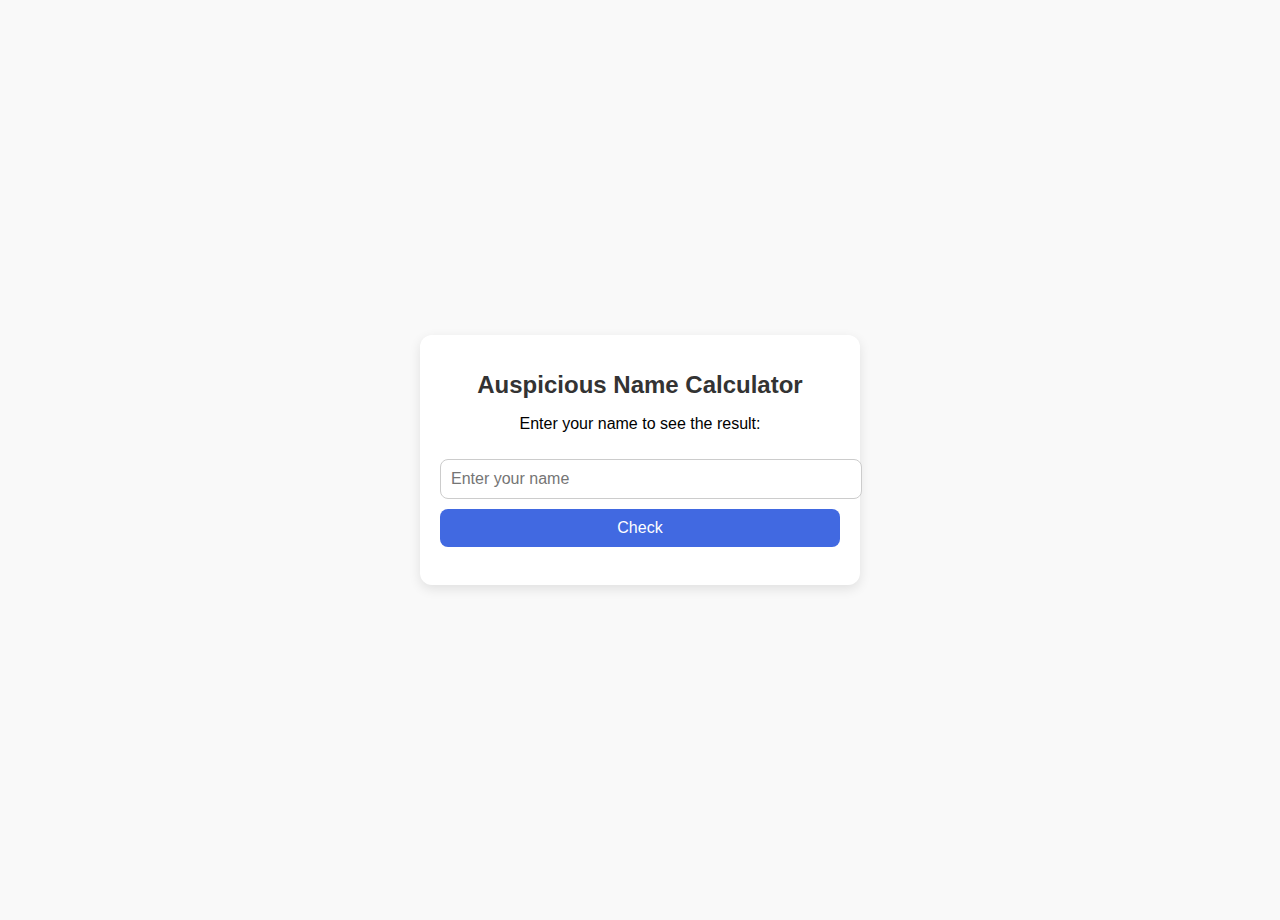
<file: auspicious_name_checker.html>
<!DOCTYPE html>
<html lang="en">
<head>
  <meta charset="UTF-8">
  <meta name="viewport" content="width=device-width, initial-scale=1.0">
  <title>Auspicious Name Calculator</title>
  <link rel="stylesheet" href="auspicious_name_checker.css">
</head>
<body>
  <div class="container">
    <h1>Auspicious Name Calculator</h1>
    <p>Enter your name to see the result:</p>

    <input type="text" id="nameInput" placeholder="Enter your name">
    <button onclick="calculateFortune()">Check</button>

    <p id="result"></p>
  </div>
  
  <script src="auspicious_name_checker.js"></script>
</body>
</html>
</file>
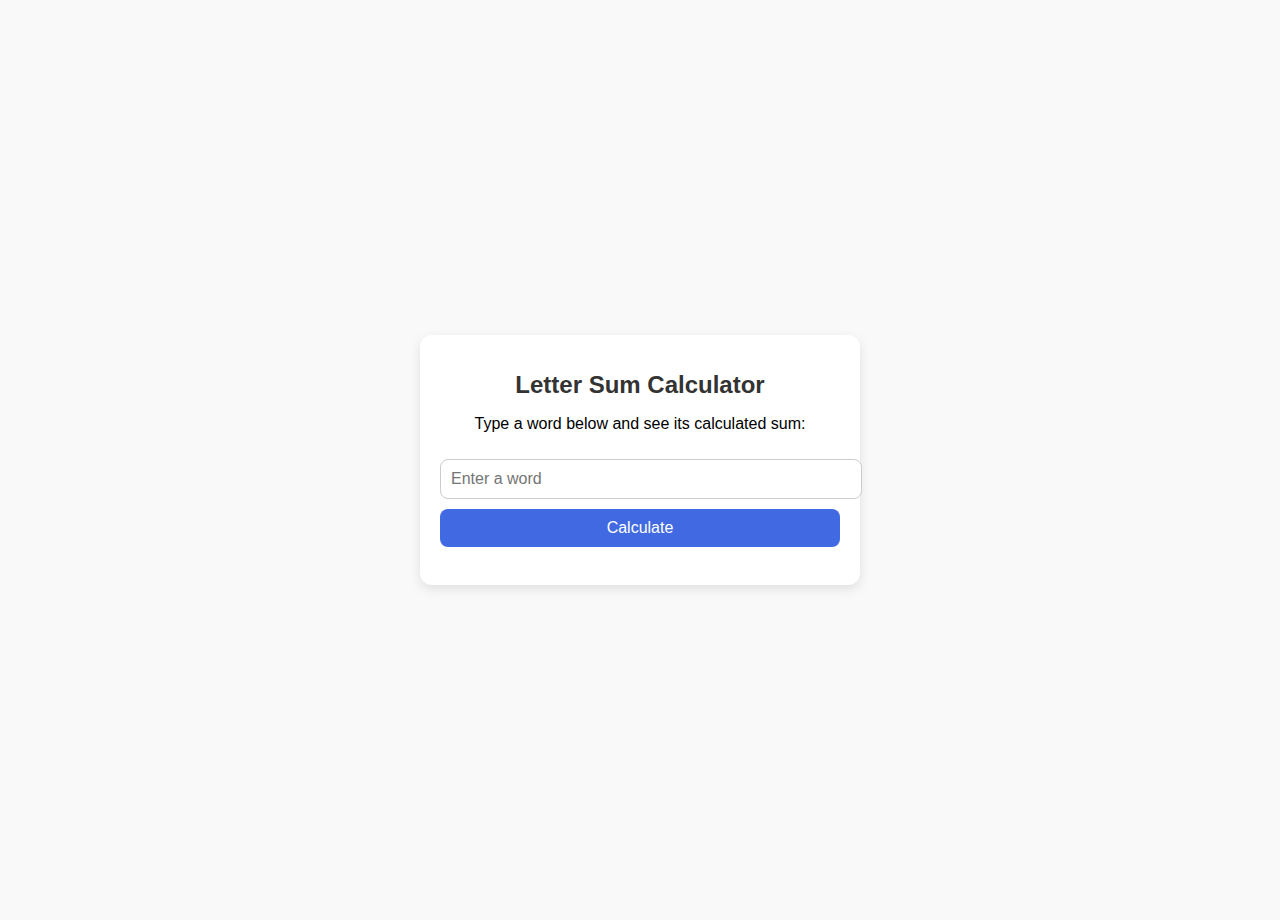
<file: name_calculator.html>
<!DOCTYPE html>
<html lang="en">
<head>
  <meta charset="UTF-8">
  <meta name="viewport" content="width=device-width, initial-scale=1.0">
  <title>Letter Sum Calculator</title>
  <link rel="stylesheet" href="calc_style.css">
</head>
<body>
  <div class="container">
    <h1>Letter Sum Calculator</h1>
    <p>Type a word below and see its calculated sum:</p>

    <input type="text" id="wordInput" placeholder="Enter a word">
    <button onclick="calculateWord()">Calculate</button>

    <p id="result"></p>
  </div>
  
  <script src="script.js"></script>
</body>
</html>
</file>
<file: auspicious_name_checker.css>
body {
  font-family: Arial, sans-serif;
  background: #f9f9f9;
  display: flex;
  justify-content: center;
  align-items: center;
  min-height: 100vh;
  margin: 0;
  padding: 10px;
}

.container {
  background: white;
  padding: 20px;
  border-radius: 12px;
  box-shadow: 0 4px 12px rgba(0,0,0,0.1);
  text-align: center;
  width: 100%;
  max-width: 400px;
}

h1 {
  color: #333;
  font-size: 1.5rem;
  margin-bottom: 10px;
}

input {
  padding: 10px;
  width: 100%;
  margin: 10px 0;
  border: 1px solid #ccc;
  border-radius: 8px;
  font-size: 1rem;
}

button {
  padding: 10px;
  width: 100%;
  background: royalblue;
  color: white;
  border: none;
  border-radius: 8px;
  cursor: pointer;
  transition: background 0.2s;
  font-size: 1rem;
}

button:hover {
  background: dodgerblue;
}

#result {
  margin-top: 15px;
  font-size: 1.1rem;
  font-weight: bold;
  color: #444;
}
</file>
<file: calc_style.css>
body {
  font-family: Arial, sans-serif;
  background: #f9f9f9;
  display: flex;
  justify-content: center;
  align-items: center;
  min-height: 100vh;
  margin: 0;
  padding: 10px; /* space on small screens */
}

.container {
  background: white;
  padding: 20px;
  border-radius: 12px;
  box-shadow: 0 4px 12px rgba(0,0,0,0.1);
  text-align: center;
  width: 100%;
  max-width: 400px; /* scales on larger screens */
}

h1 {
  color: #333;
  font-size: 1.5rem;
  margin-bottom: 10px;
}

input {
  padding: 10px;
  width: 100%; /* full width on phones */
  margin: 10px 0;
  border: 1px solid #ccc;
  border-radius: 8px;
  font-size: 1rem;
}

button {
  padding: 10px;
  width: 100%; /* easier to tap on mobile */
  background: royalblue;
  color: white;
  border: none;
  border-radius: 8px;
  cursor: pointer;
  transition: background 0.2s;
  font-size: 1rem;
}

button:hover {
  background: dodgerblue;
}

#result {
  margin-top: 15px;
  font-size: 1.1rem;
  font-weight: bold;
  color: #444;
}
</file>
